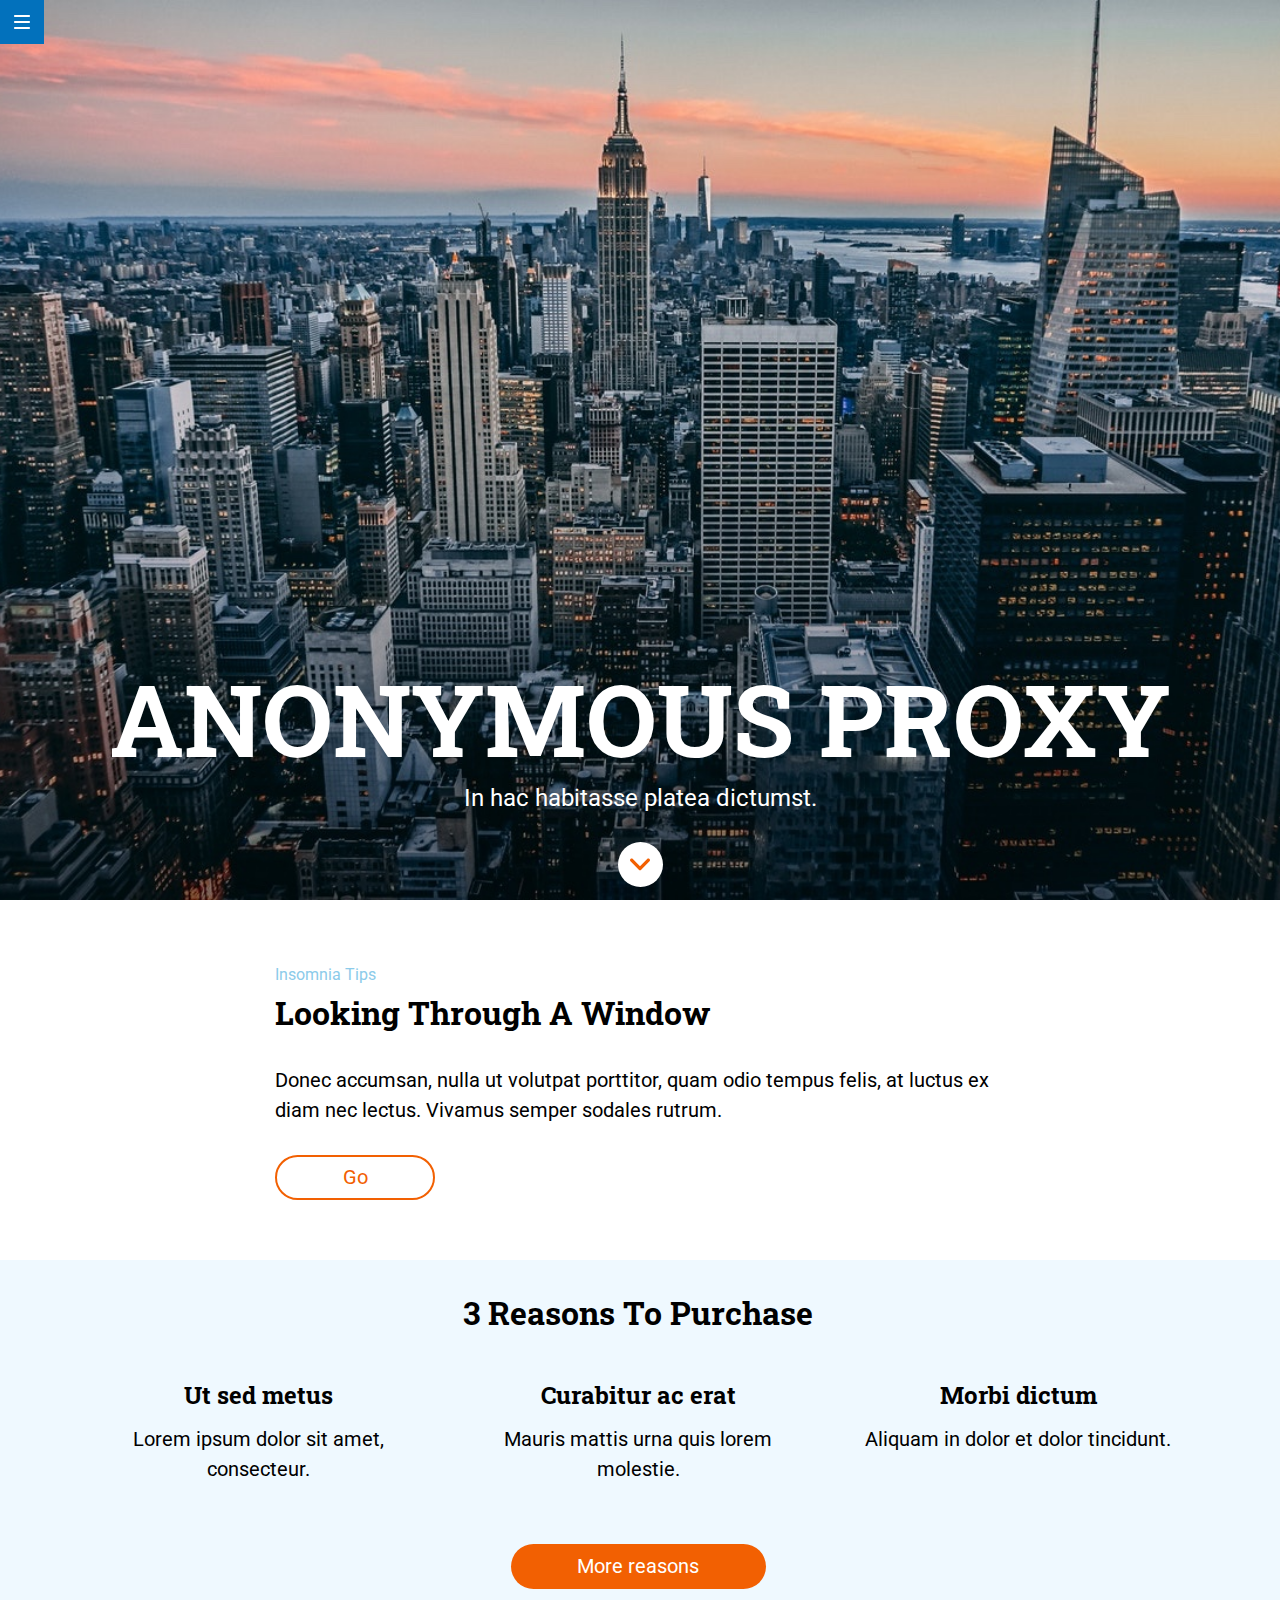
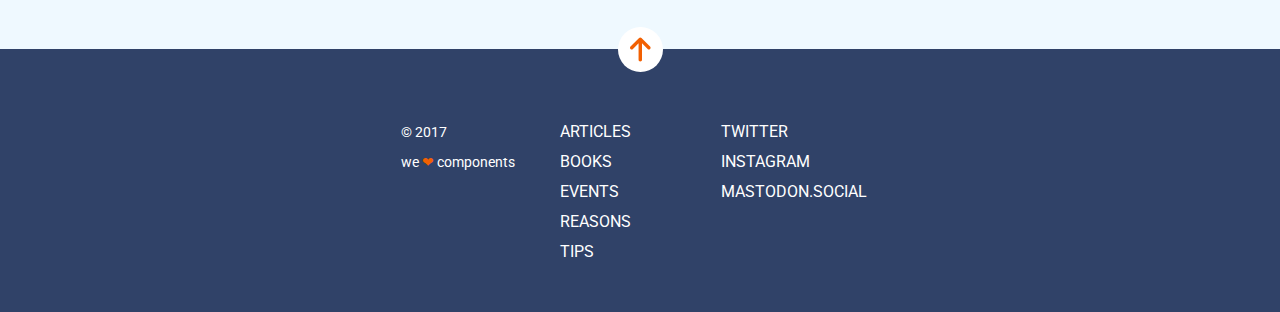
<file: docs/index.html>
<!DOCTYPE html>
<html lang="es">
  <head>
    <meta charset="UTF-8" />
    <meta name="viewport" content="width=device-width, initial-scale=1" />
    <title>Anonymous Proxy</title>
    <link
      href="https://fonts.googleapis.com/css2?family=Roboto+Slab:wght@300;400;500;600;700&family=Roboto:wght@400;500&display=swap"
      rel="stylesheet"
    />
    <link rel="stylesheet" href="./assets/css/main.css" />
  </head>

  <body>
    <header id="home">
      <a href="https://adalab.es/" target="blank" class="header__menu" title="Menú"
        ><img src="./assets/images/ico-menu.svg" alt="Menú"
      /></a>
    </header>

    <main>
      <section class="hero">
        <h1 class="hero__title">Anonymous Proxy</h1>
        <p class="hero__text">In hac habitasse platea dictumst.</p>
        <a href="#section2" class="hero__anchor" title="Ir a 3 Reasons"
          ><img src="./assets/images/ico-scroll-down.svg" alt="Ir a 3 Reasons"
        /></a>
      </section>

      <section class="section1">
        <h2 class="section1__description">Insomnia tips</h2>
        <h3 class="section1__title">Looking through a window</h3>
        <p class="section1__text">
          Donec accumsan, nulla ut volutpat porttitor, quam odio tempus felis, at
          luctus ex diam nec lectus. Vivamus semper sodales rutrum.
        </p>
        <a href="" class="section1__anchor" title="Ir al artículo">Go</a>
      </section>

      <section class="section2">
        <h2 class="section2__title" id="section2">3 reasons to purchase</h2>
        <ul class="section2__articles">
          <li>
            <h3 class="section2__articles--title">Ut sed metus</h3>
            <p class="section2__articles--text">
              Lorem ipsum dolor sit amet, consecteur.
            </p>
          </li>
          <li>
            <h3 class="section2__articles--title">Curabitur ac erat</h3>
            <p class="section2__articles--text">
              Mauris mattis urna quis lorem molestie.
            </p>
          </li>
          <li>
            <h3 class="section2__articles--title">Morbi dictum</h3>
            <p class="section2__articles--text">
              Aliquam in dolor et dolor tincidunt.
            </p>
          </li>
        </ul>
        <a href="" class="section2__anchor" title="Artículo completo">More reasons</a>
      </section>

    </main>

    <footer class="footer">
      <a href="#home" class="footer__anchor" title ="Ir al inicio de la página"
        ><img src="./assets/images/ico-arrow.svg" alt="Ir al inicio de la página" 
      /></a>
      <div class="menu">
        <nav>
          <ul class="menu__page">
            <li>
              <a href="https://adalab.es/" target="blank" class="menu__page--links" title="Articles"
                >Articles</a
              >
            </li>
            <li>
              <a href="https://adalab.es/" target="blank" class="menu__page--links" title="Books"
                >Books</a
              >
            </li>
            <li>
              <a href="https://adalab.es/" target="blank" class="menu__page--links" title="Events"
                >Events</a
              >
            </li>
            <li>
              <a href="https://adalab.es/" target="blank" class="menu__page--links" title="Reasons"
                >Reasons</a
              >
            </li>
            <li>
              <a href="https://adalab.es/" target="blank" class="menu__page--links" title="Tips"
                >Tips</a
              >
            </li>
          </ul>
        </nav>
        <nav>
          <ul class="menu__social">
            <li>
              <a
                href="https://adalab.es/"
                target="blank"
                class="menu__social--links" title="Twitter"
                >Twitter</a
              >
            </li>
            <li>
              <a
                href="https://adalab.es/"
                target="blank"
                class="menu__social--links" title="Instagram"
                >Instagram</a
              >
            </li>
            <li>
              <a
                href="https://adalab.es/"
                target="blank"
                class="menu__social--links" title="Mastodon.social"
                >Mastodon.social</a
              >
            </li>
          </ul>
        </nav>
        <small class="menu__small">
          <p >&copy; 2017</p>
          <p >we <span class="menu__small--heart">&#10084</span> components</p>
        </small>
      </div>
    </footer>

  </body>
</html>
</file>
<file: docs/assets/css/main.css>
*{box-sizing:border-box;margin:0;padding:0}.header__menu{position:fixed;background-color:#0271bc;width:44px;height:44px;display:flex;justify-content:center;align-items:center}.hero{height:100vh;background-image:url("../images/cover.jpg");background-position:center;background-size:cover;display:flex;flex-direction:column;align-items:center;justify-content:flex-end}.hero__title{color:#fff;font-family:"Roboto Slab",serif;font-size:42px;line-height:55px;text-transform:uppercase;text-align:center;margin-bottom:10px}.hero__text{color:#fff;font-family:"Roboto",sans-serif;font-size:16px;margin-bottom:45px}.hero__anchor{background-color:#fff;height:45px;width:45px;border-radius:22.5px;display:flex;justify-content:center;margin-bottom:53px}@media all and (min-width: 768px){.hero__title{font-size:80px;line-height:106px;margin-bottom:20px}.hero__text{font-size:24px;margin-bottom:30px}.hero__anchor{margin-bottom:45px}}@media all and (min-width: 1200px){.hero__title{font-size:100px;line-height:132px;margin-bottom:0}.hero__anchor{margin-bottom:13px}}.section1{margin-left:15px}.section1__description{color:#8ccbea;font-family:"Roboto",sans-serif;font-size:14px;line-height:30px;font-weight:normal;text-transform:capitalize;margin-top:30px}.section1__title{font-family:"Roboto Slab",serif;text-transform:capitalize;font-size:24px;line-height:30px;margin-top:1px}.section1__text{font-family:"Roboto",sans-serif;font-size:18px;line-height:30px;margin-top:15px}.section1__anchor{display:inline-block;height:45px;width:76px;border:2px solid #f26002;border-radius:22.5px;color:#f26002;text-decoration:none;font-family:"Roboto",sans-serif;font-size:20px;line-height:40px;text-align:center;margin:30px 0 45px 0;transition:border 1s, background-color 1s, box-shadow 1s}.section1__anchor:hover{border:none;background-color:#0271bc;box-shadow:5px 5px 10px #f26002}@media all and (min-width: 768px){.section1{margin:0 39px 0 39px}.section1__title{font-size:26px;line-height:45px;margin-top:0}.section1__text{font-size:20px;margin-top:30px}.section1__anchor{width:91px;margin:30px 0 60px 0}}@media all and (min-width: 1200px){.section1{margin:0 275px 0 275px}.section1__description{font-size:16px;margin-top:60px}.section1__title{font-size:32px}.section1__anchor{width:160px}}.section2{background-color:#eff9ff;text-align:center;padding:0 15px 0 15px}.section2__title{font-family:"Roboto Slab",serif;text-transform:capitalize;font-size:24px;line-height:30px;padding-top:30px}.section2__articles{display:grid;grid-template-columns:1fr;grid-template-rows:1fr 1fr 1fr;row-gap:45px;list-style:none;margin:45px 53px}.section2__articles--title{font-family:"Roboto Slab",serif;font-size:18px;line-height:30px}.section2__articles--text{font-family:"Roboto",sans-serif;font-size:18px;line-height:30px}.section2__anchor{display:inline-block;background-color:#f26002;border-radius:22.5px;width:184px;color:#fff;text-decoration:none;font-family:"Roboto",sans-serif;font-size:20px;line-height:45px;margin-bottom:60px;transition:color 1s, background-color 0.5s, border 1s, font-size 1s, text-shadow 1s}.section2__anchor:hover{color:#f26002;background-color:#fff;border:2px solid #0271bc;font-size:25px;text-shadow:2px 2px #0271bc}@media all and (min-width: 768px){.section2{padding:0 40px 0 35.7px}.section2__title{font-size:26px;line-height:45px}.section2__articles{grid-template-columns:1fr 1fr 1fr;grid-template-rows:1fr;-moz-column-gap:27.7px;column-gap:27.7px;margin:45px 0 60px 0}.section2__articles--title{font-size:24px}.section2__articles--text{font-size:20px;margin-top:14px}.section2__anchor{width:210px}}@media all and (min-width: 1200px){.section2{padding:0 85px 0 81.2px}.section2__title{font-size:32px}.section2__articles{-moz-column-gap:26.2px;column-gap:26.2px}.section2__anchor{width:255px}}@-webkit-keyframes arrow{from{opacity:0;transform:scale(1) translate(0, 0);background-color:#fff;border-radius:22.5px}50%{opacity:1;transform:scale(1.5) translate(0, -30px) rotate(360deg);background-color:#304268;border-radius:10px}to{opacity:0;transform:scale(1) translate(0, 0) rotate(360deg);background-color:#fff;border-radius:22.5px}}@keyframes arrow{from{opacity:0;transform:scale(1) translate(0, 0);background-color:#fff;border-radius:22.5px}50%{opacity:1;transform:scale(1.5) translate(0, -30px) rotate(360deg);background-color:#304268;border-radius:10px}to{opacity:0;transform:scale(1) translate(0, 0) rotate(360deg);background-color:#fff;border-radius:22.5px}}.footer{background-color:#304268;display:flex;flex-direction:column;align-items:center}.footer__anchor{height:45px;width:45px;background-color:#fff;display:flex;justify-content:center;border-radius:22.5px;position:relative;bottom:22.5px;-webkit-animation-name:arrow;animation-name:arrow;-webkit-animation-duration:2s;animation-duration:2s;-webkit-animation-delay:2s;animation-delay:2s;-webkit-animation-iteration-count:4;animation-iteration-count:4}.menu__page{display:flex;flex-direction:column;align-items:center;margin-top:37.5px;list-style:none}.menu__page--links{color:#fff;font-family:"Roboto",sans-serif;text-decoration:none;font-size:16px;line-height:30px;text-transform:uppercase}.menu__social{display:flex;flex-direction:column;align-items:center;margin-top:30px;list-style:none}.menu__social--links{color:#fff;font-family:"Roboto",sans-serif;text-decoration:none;font-size:16px;line-height:30px;text-transform:uppercase}.menu__small{display:flex;flex-direction:column;align-items:center;color:#fff;font-family:"Roboto",sans-serif;font-size:14px;line-height:30px;margin:30px 0 45px 0}.menu__small--heart{color:#f26002}@media all and (min-width: 768px){.menu{width:100%;display:flex;flex-direction:row;justify-content:space-between;padding:22.5px 39px 45px 39px}.menu__page,.menu__social{align-items:flex-start;margin-top:0;width:210px}.menu__small{order:-1;align-items:flex-start;margin:0;width:210px}}@media all and (min-width: 1200px){.menu{justify-content:center}.menu__page{width:161px}.menu__social,.menu__small{width:159px}}
</file>
